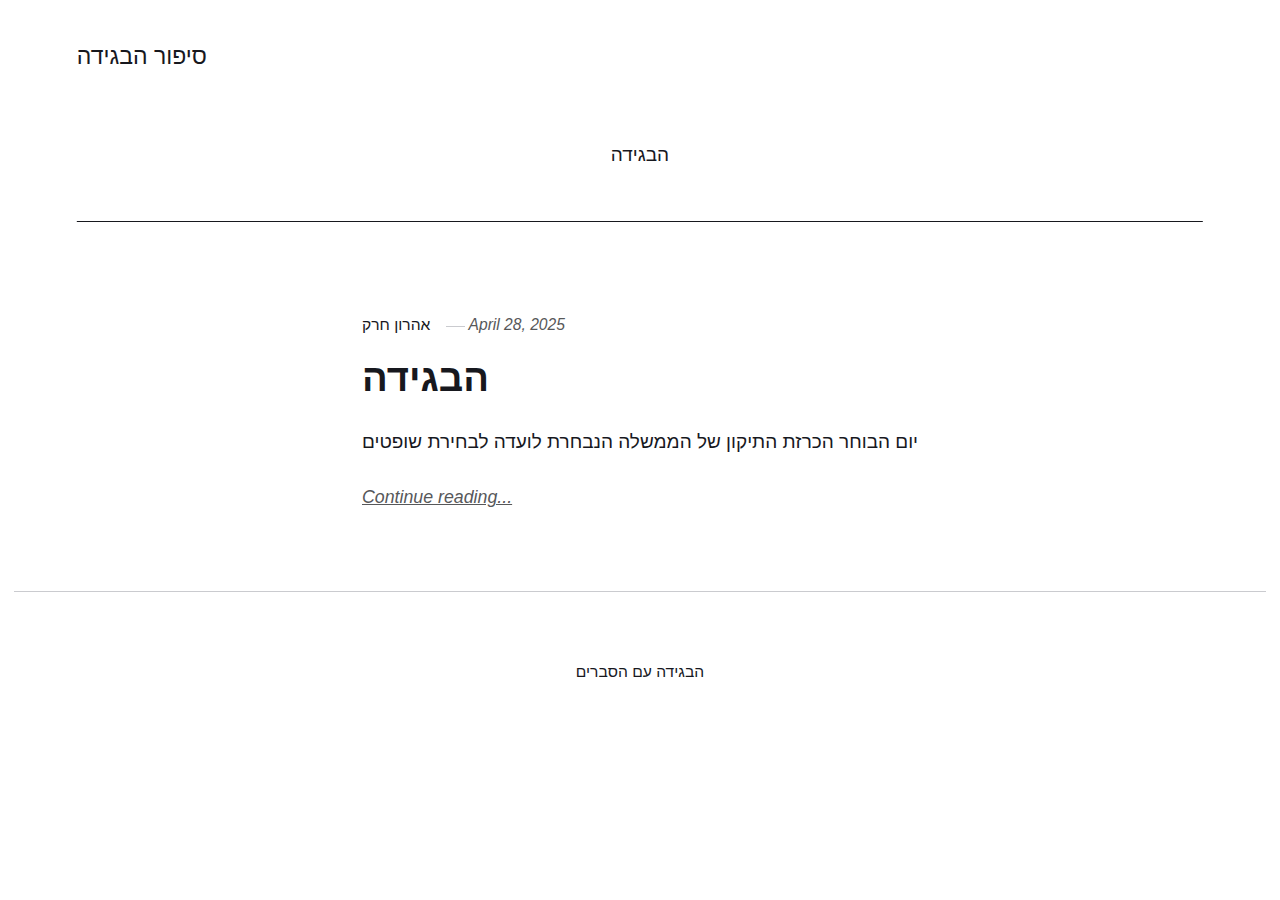
<file: index.html>
<!DOCTYPE html><html lang="en-gb"><head><meta charset="utf-8"><meta http-equiv="X-UA-Compatible" content="IE=edge"><meta name="viewport" content="width=device-width,initial-scale=1"><title>sypvr-hbgydh</title><meta name="generator" content="Publii Open-Source CMS for Static Site"><link rel="canonical" href="https://ofireshel.github.io/xiarepo/"><link rel="alternate" type="application/atom+xml" href="https://ofireshel.github.io/xiarepo/feed.xml" title="סיפור הבגידה - RSS"><link rel="alternate" type="application/json" href="https://ofireshel.github.io/xiarepo/feed.json" title="סיפור הבגידה - JSON"><meta property="og:title" content="סיפור הבגידה"><meta property="og:site_name" content="סיפור הבגידה"><meta property="og:description" content=""><meta property="og:url" content="https://ofireshel.github.io/xiarepo/"><meta property="og:type" content="website"><link rel="stylesheet" href="https://ofireshel.github.io/xiarepo/assets/css/style.css?v=04468be661cf6d40c72baf9fb359f09c"><script type="application/ld+json">{"@context":"http://schema.org","@type":"Organization","name":"סיפור הבגידה","url":"https://ofireshel.github.io/xiarepo/"}</script><noscript><style>img[loading] {
                    opacity: 1;
                }</style></noscript></head><body class="home-template"><header class="top js-header"><a class="logo" href="https://ofireshel.github.io/xiarepo/">סיפור הבגידה</a></header><main><div class="hero hero--noimage"><header class="hero__content hero__content--centered"><div class="wrapper"><p class="align-center">הבגידה</p></div></header></div><div class="wrapper feed"><article class="feed__item feed__item--centered"><div class="feed__content"><header><div class="feed__meta"><a href="https://ofireshel.github.io/xiarepo/authors/xiachen/" class="feed__author">אהרון חרק</a> <time datetime="2025-04-28T17:56" class="feed__date">April 28, 2025</time></div><h2 class="feed__title"><a href="https://ofireshel.github.io/xiarepo/hbgydh.html">הבגידה</a></h2></header><p>יום הבוחר הכרזת התיקון של הממשלה הנבחרת לועדה לבחירת שופטים</p><a href="https://ofireshel.github.io/xiarepo/hbgydh.html" class="readmore feed__readmore">Continue reading...</a></div></article></div></main><footer class="footer"><div class="wrapper"><div class="footer__copyright"><p>הבגידה עם הסברים</p></div><button id="backToTop" class="footer__bttop" aria-label="Back to top" title="Back to top"><svg width="20" height="20"><use xlink:href="https://ofireshel.github.io/xiarepo/assets/svg/svg-map.svg#toparrow"/></svg></button></div></footer><script defer="defer" src="https://ofireshel.github.io/xiarepo/assets/js/scripts.min.js?v=700105c316933a8202041b6415abb233"></script><script>window.publiiThemeMenuConfig={mobileMenuMode:'sidebar',animationSpeed:300,submenuWidth: 'auto',doubleClickTime:500,mobileMenuExpandableSubmenus:true,relatedContainerForOverlayMenuSelector:'.top'};</script><script>var images = document.querySelectorAll('img[loading]');
        for (var i = 0; i < images.length; i++) {
            if (images[i].complete) {
                images[i].classList.add('is-loaded');
            } else {
                images[i].addEventListener('load', function () {
                    this.classList.add('is-loaded');
                }, false);
            }
        }</script></body></html>
</file>
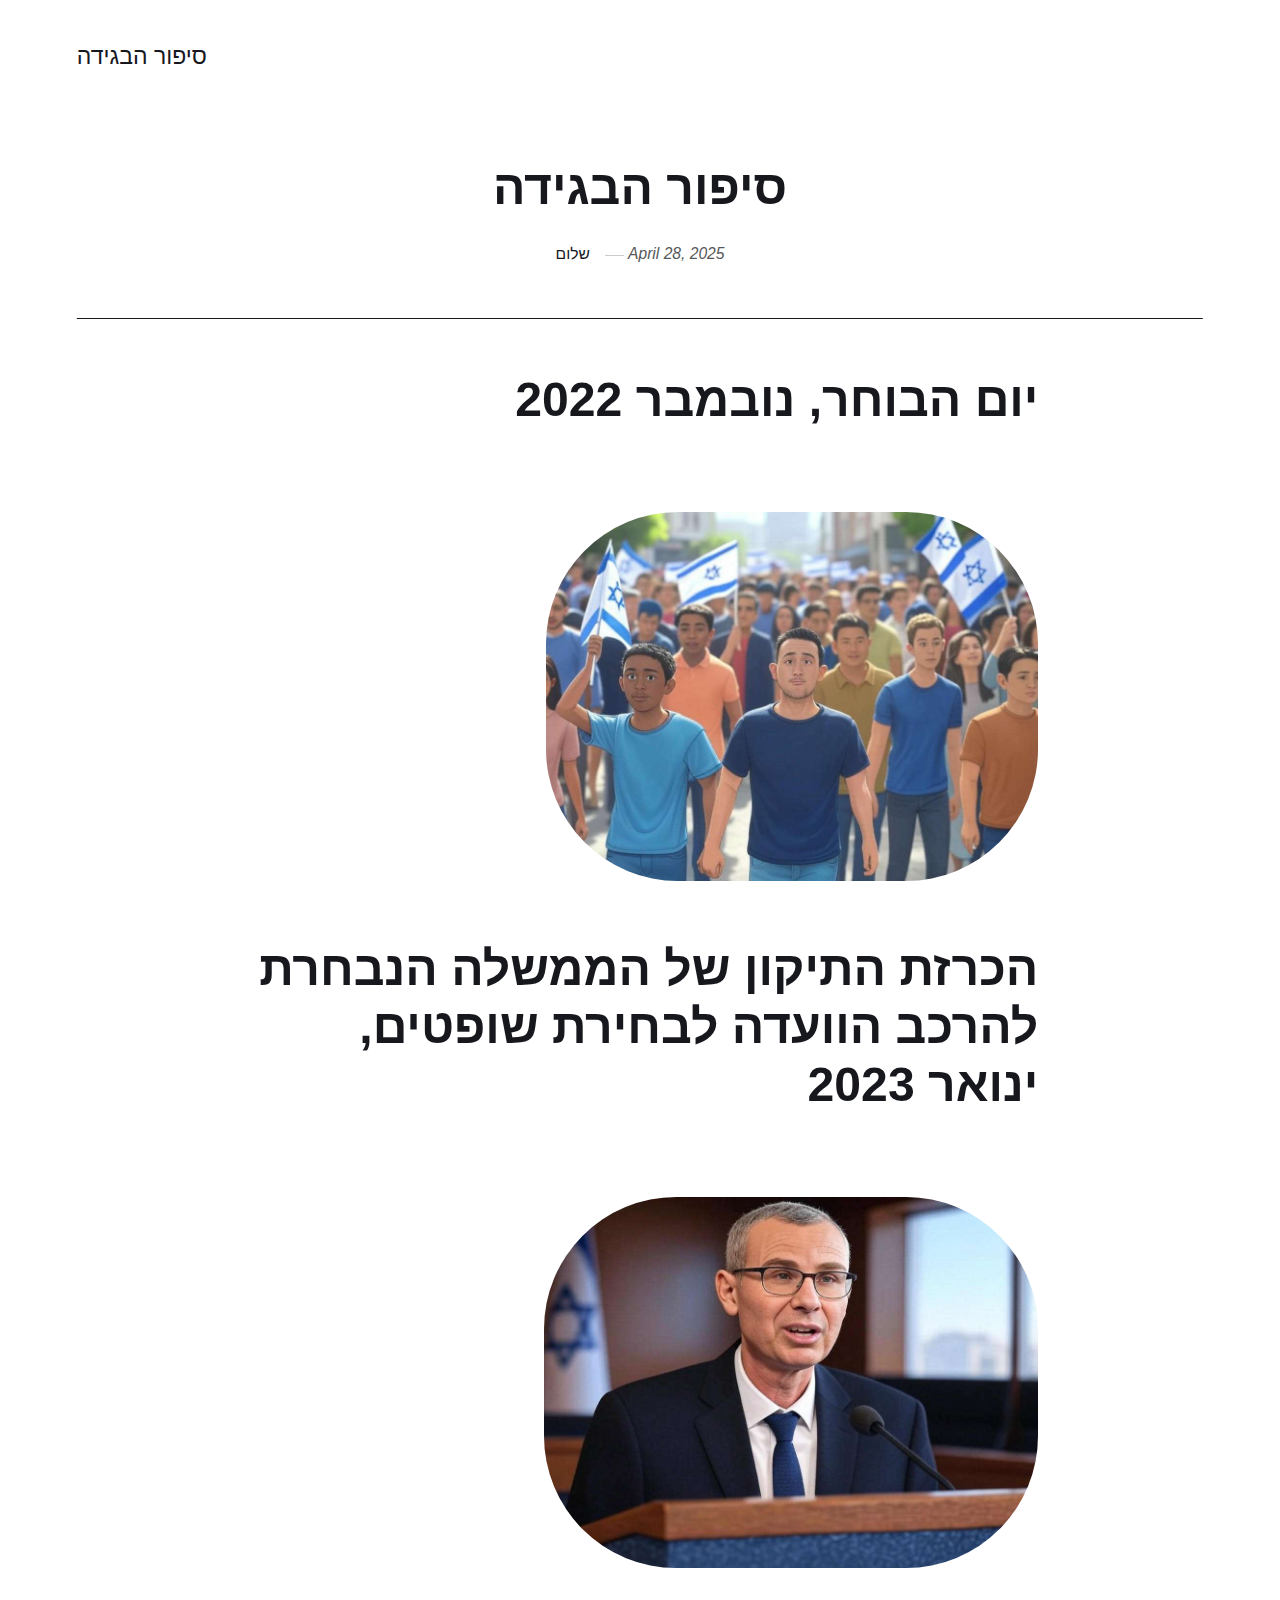
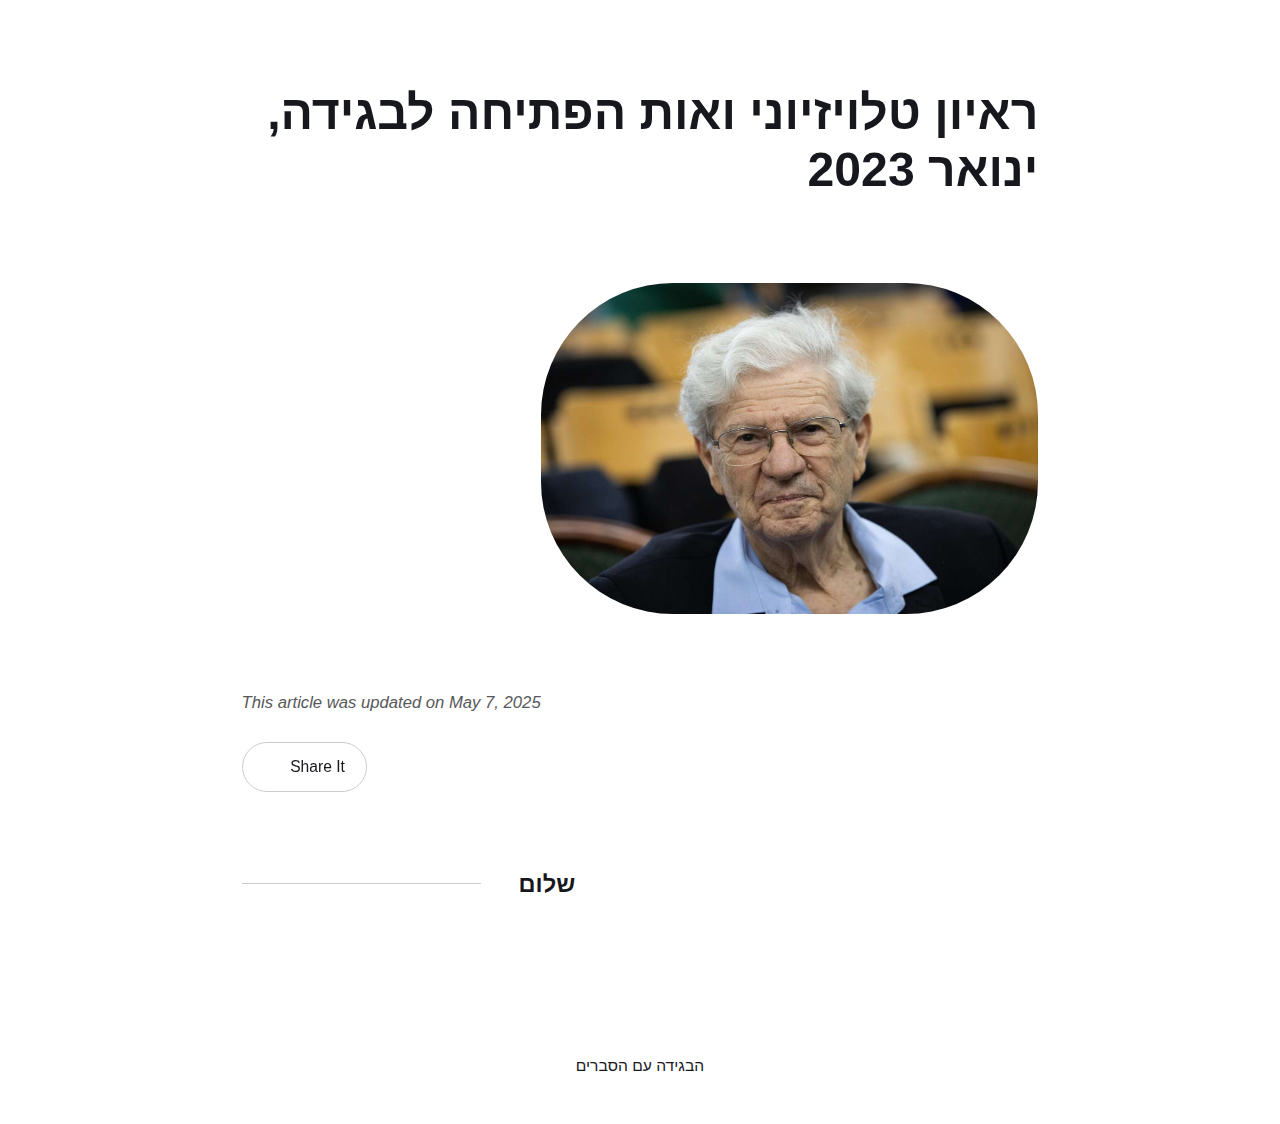
<file: hbgydh/index.html>
<!DOCTYPE html><html lang="en-gb"><head><meta charset="utf-8"><meta http-equiv="X-UA-Compatible" content="IE=edge"><meta name="viewport" content="width=device-width,initial-scale=1"><title>סיפור הבגידה - סיפור הבגידה</title><meta name="description" content=" 2022 יום הבוחר, נובמבר הכרזת התיקון של הממשלה הנבחרת להרכב הוועדה לבחירת שופטים, ינואר 2023 ראיון טלויזיוני ואות הפתיחה לבגידה, ינואר 2023"><meta name="generator" content="Publii Open-Source CMS for Static Site"><link rel="canonical" href="https://ofireshel.github.io/xiarepo/hbgydh/"><link rel="alternate" type="application/atom+xml" href="https://ofireshel.github.io/xiarepo/feed.xml"><link rel="alternate" type="application/json" href="https://ofireshel.github.io/xiarepo/feed.json"><meta property="og:title" content="סיפור הבגידה"><meta property="og:site_name" content="סיפור הבגידה"><meta property="og:description" content=" 2022 יום הבוחר, נובמבר הכרזת התיקון של הממשלה הנבחרת להרכב הוועדה לבחירת שופטים, ינואר 2023 ראיון טלויזיוני ואות הפתיחה לבגידה, ינואר 2023"><meta property="og:url" content="https://ofireshel.github.io/xiarepo/hbgydh/"><meta property="og:type" content="article"><link rel="stylesheet" href="https://ofireshel.github.io/xiarepo/assets/css/style.css?v=04468be661cf6d40c72baf9fb359f09c"><script type="application/ld+json">{"@context":"http://schema.org","@type":"Article","mainEntityOfPage":{"@type":"WebPage","@id":"https://ofireshel.github.io/xiarepo/hbgydh/"},"headline":"סיפור הבגידה","datePublished":"2025-04-28T17:56-04:00","dateModified":"2025-05-07T07:52-04:00","description":" 2022 יום הבוחר, נובמבר הכרזת התיקון של הממשלה הנבחרת להרכב הוועדה לבחירת שופטים, ינואר 2023 ראיון טלויזיוני ואות הפתיחה לבגידה, ינואר 2023","author":{"@type":"Person","name":"שלום","url":"https://ofireshel.github.io/xiarepo/authors/xiachen/"},"publisher":{"@type":"Organization","name":"שלום"}}</script><noscript><style>img[loading] {
                    opacity: 1;
                }</style></noscript></head><body class="post-template"><header class="top js-header"><a class="logo" href="https://ofireshel.github.io/xiarepo/">סיפור הבגידה</a></header><main class="post"><article class="content"><div class="hero hero--noimage"><header class="hero__content hero__content--centered"><div class="wrapper"><h1>סיפור הבגידה</h1><div class="feed__meta content__meta content__meta--centered"><a href="https://ofireshel.github.io/xiarepo/authors/xiachen/" class="feed__author">שלום</a> <time datetime="2025-04-28T17:56" class="feed__date">April 28, 2025</time></div></div></header></div><div class="entry-wrapper content__entry"><h1 class="align-right"> 2022 יום הבוחר, נובמבר</h1><h1 class="align-right"><figure class="post__image"><img loading="lazy" src="https://ofireshel.github.io/xiarepo/media/posts/2/image-2.jpg" alt="" width="492" height="369" sizes="(max-width: 1920px) 100vw, 1920px" srcset="https://ofireshel.github.io/xiarepo/media/posts/2/responsive/image-2-xs.jpg 640w, https://ofireshel.github.io/xiarepo/media/posts/2/responsive/image-2-sm.jpg 768w, https://ofireshel.github.io/xiarepo/media/posts/2/responsive/image-2-md.jpg 1024w, https://ofireshel.github.io/xiarepo/media/posts/2/responsive/image-2-lg.jpg 1366w, https://ofireshel.github.io/xiarepo/media/posts/2/responsive/image-2-xl.jpg 1600w, https://ofireshel.github.io/xiarepo/media/posts/2/responsive/image-2-2xl.jpg 1920w"></figure></h1><h1 class="align-right"> הכרזת התיקון של הממשלה הנבחרת להרכב הוועדה לבחירת שופטים, ינואר 2023</h1><h1 class="align-right"><figure class="post__image"><img loading="lazy" src="https://ofireshel.github.io/xiarepo/media/posts/2/image-2-2.jpg" alt="" width="494" height="371" sizes="(max-width: 1920px) 100vw, 1920px" srcset="https://ofireshel.github.io/xiarepo/media/posts/2/responsive/image-2-2-xs.jpg 640w, https://ofireshel.github.io/xiarepo/media/posts/2/responsive/image-2-2-sm.jpg 768w, https://ofireshel.github.io/xiarepo/media/posts/2/responsive/image-2-2-md.jpg 1024w, https://ofireshel.github.io/xiarepo/media/posts/2/responsive/image-2-2-lg.jpg 1366w, https://ofireshel.github.io/xiarepo/media/posts/2/responsive/image-2-2-xl.jpg 1600w, https://ofireshel.github.io/xiarepo/media/posts/2/responsive/image-2-2-2xl.jpg 1920w"></figure></h1><p class="align-right"> </p><h1 class="align-right">ראיון טלויזיוני ואות הפתיחה לבגידה, ינואר 2023</h1><h1 class="align-right"><figure class="post__image"><img loading="lazy" src="https://ofireshel.github.io/xiarepo/media/posts/2/TGM_AlexKolomoisky_230420011_ALEX_200423_346096016.jpg" alt="" width="497" height="331" sizes="(max-width: 1920px) 100vw, 1920px" srcset="https://ofireshel.github.io/xiarepo/media/posts/2/responsive/TGM_AlexKolomoisky_230420011_ALEX_200423_346096016-xs.jpg 640w, https://ofireshel.github.io/xiarepo/media/posts/2/responsive/TGM_AlexKolomoisky_230420011_ALEX_200423_346096016-sm.jpg 768w, https://ofireshel.github.io/xiarepo/media/posts/2/responsive/TGM_AlexKolomoisky_230420011_ALEX_200423_346096016-md.jpg 1024w, https://ofireshel.github.io/xiarepo/media/posts/2/responsive/TGM_AlexKolomoisky_230420011_ALEX_200423_346096016-lg.jpg 1366w, https://ofireshel.github.io/xiarepo/media/posts/2/responsive/TGM_AlexKolomoisky_230420011_ALEX_200423_346096016-xl.jpg 1600w, https://ofireshel.github.io/xiarepo/media/posts/2/responsive/TGM_AlexKolomoisky_230420011_ALEX_200423_346096016-2xl.jpg 1920w"></figure></h1></div><footer class="content__footer"><div class="entry-wrapper"><p class="content__updated">This article was updated on May 7, 2025</p><div class="content__actions"><div class="content__share"><button class="btn--icon content__share-button js-content__share-button"><svg width="20" height="20" aria-hidden="true"><use xlink:href="https://ofireshel.github.io/xiarepo/assets/svg/svg-map.svg#share"></use></svg> <span>Share It</span></button><div class="content__share-popup js-content__share-popup"></div></div></div><div class="content__bio bio"><div><h3 class="h4 bio__name"><a href="https://ofireshel.github.io/xiarepo/authors/xiachen/" rel="author">שלום</a></h3></div></div></div></footer></article></main><footer class="footer footer--glued"><div class="wrapper"><div class="footer__copyright"><p>הבגידה עם הסברים</p></div><button id="backToTop" class="footer__bttop" aria-label="Back to top" title="Back to top"><svg width="20" height="20"><use xlink:href="https://ofireshel.github.io/xiarepo/assets/svg/svg-map.svg#toparrow"/></svg></button></div></footer><script defer="defer" src="https://ofireshel.github.io/xiarepo/assets/js/scripts.min.js?v=700105c316933a8202041b6415abb233"></script><script>window.publiiThemeMenuConfig={mobileMenuMode:'sidebar',animationSpeed:300,submenuWidth: 'auto',doubleClickTime:500,mobileMenuExpandableSubmenus:true,relatedContainerForOverlayMenuSelector:'.top'};</script><script>var images = document.querySelectorAll('img[loading]');
        for (var i = 0; i < images.length; i++) {
            if (images[i].complete) {
                images[i].classList.add('is-loaded');
            } else {
                images[i].addEventListener('load', function () {
                    this.classList.add('is-loaded');
                }, false);
            }
        }</script></body></html>
</file>
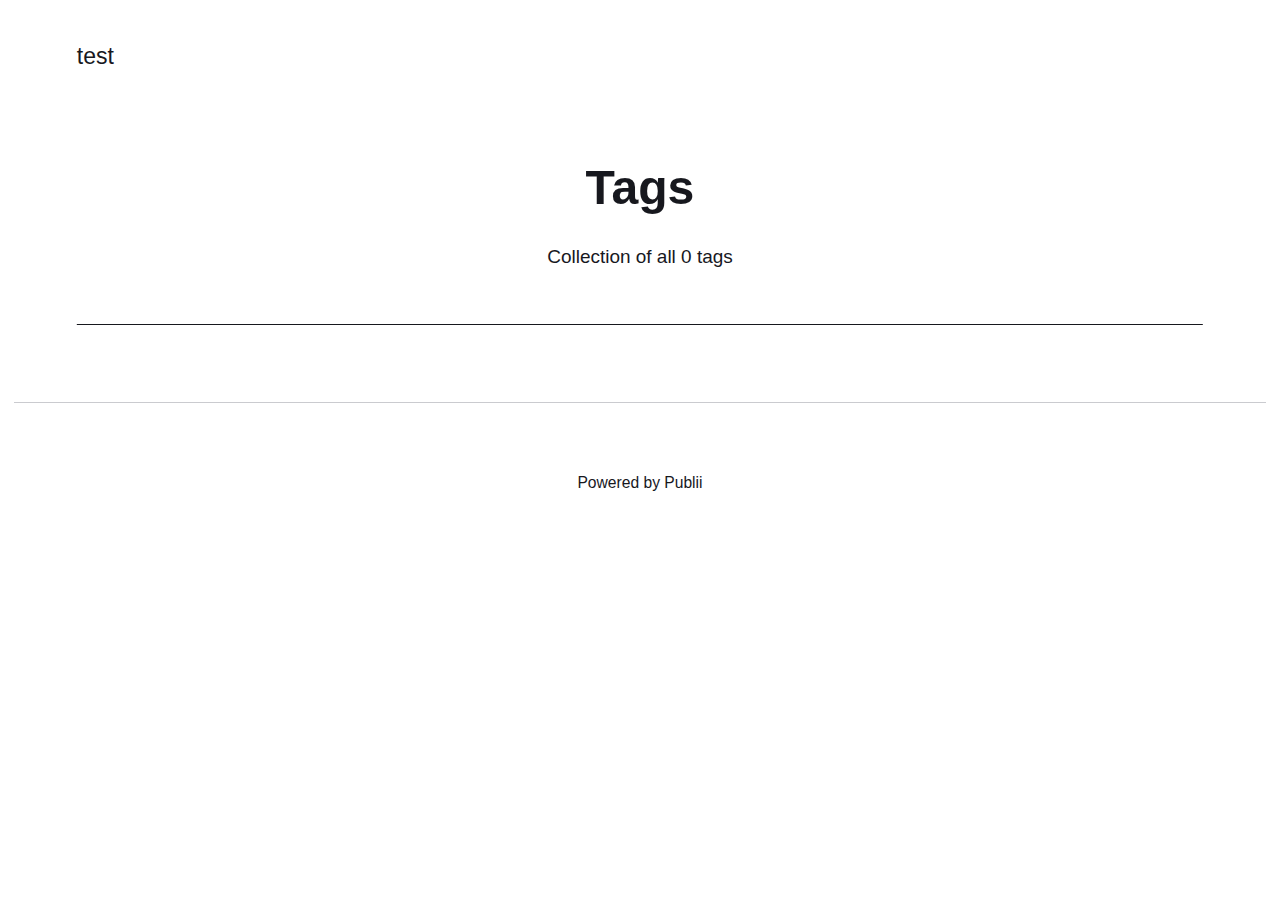
<file: tags/index.html>
<!DOCTYPE html><html lang="en-gb"><head><meta charset="utf-8"><meta http-equiv="X-UA-Compatible" content="IE=edge"><meta name="viewport" content="width=device-width,initial-scale=1"><title>All tags - test</title><meta name="robots" content="noindex, follow"><meta name="generator" content="Publii Open-Source CMS for Static Site"><link rel="alternate" type="application/atom+xml" href="https://ofireshel.github.io/xiarepo/feed.xml" title="test - RSS"><link rel="alternate" type="application/json" href="https://ofireshel.github.io/xiarepo/feed.json" title="test - JSON"><meta property="og:title" content="test"><meta property="og:site_name" content="test"><meta property="og:description" content=""><meta property="og:url" content="https://ofireshel.github.io/xiarepo/tags/"><meta property="og:type" content="website"><link rel="stylesheet" href="https://ofireshel.github.io/xiarepo/assets/css/style.css?v=04468be661cf6d40c72baf9fb359f09c"><script type="application/ld+json">{"@context":"http://schema.org","@type":"Organization","name":"test","url":"https://ofireshel.github.io/xiarepo/"}</script><noscript><style>img[loading] {
                    opacity: 1;
                }</style></noscript></head><body class="tags-template"><header class="top js-header"><a class="logo" href="https://ofireshel.github.io/xiarepo/">test</a></header><main class="page page--tags"><div class="hero hero--noimage"><header class="hero__content hero__content--centered"><div class="wrapper"><h1>Tags</h1><p class="page__desc">Collection of all 0 tags</p></div></header></div><div class="wrapper"><ul class="feed feed--grid"></ul></div></main><footer class="footer"><div class="wrapper"><div class="footer__copyright"><p>Powered by Publii</p></div><button id="backToTop" class="footer__bttop" aria-label="Back to top" title="Back to top"><svg width="20" height="20"><use xlink:href="https://ofireshel.github.io/xiarepo/assets/svg/svg-map.svg#toparrow"/></svg></button></div></footer><script defer="defer" src="https://ofireshel.github.io/xiarepo/assets/js/scripts.min.js?v=700105c316933a8202041b6415abb233"></script><script>window.publiiThemeMenuConfig={mobileMenuMode:'sidebar',animationSpeed:300,submenuWidth: 'auto',doubleClickTime:500,mobileMenuExpandableSubmenus:true,relatedContainerForOverlayMenuSelector:'.top'};</script><script>var images = document.querySelectorAll('img[loading]');
        for (var i = 0; i < images.length; i++) {
            if (images[i].complete) {
                images[i].classList.add('is-loaded');
            } else {
                images[i].addEventListener('load', function () {
                    this.classList.add('is-loaded');
                }, false);
            }
        }</script></body></html>
</file>
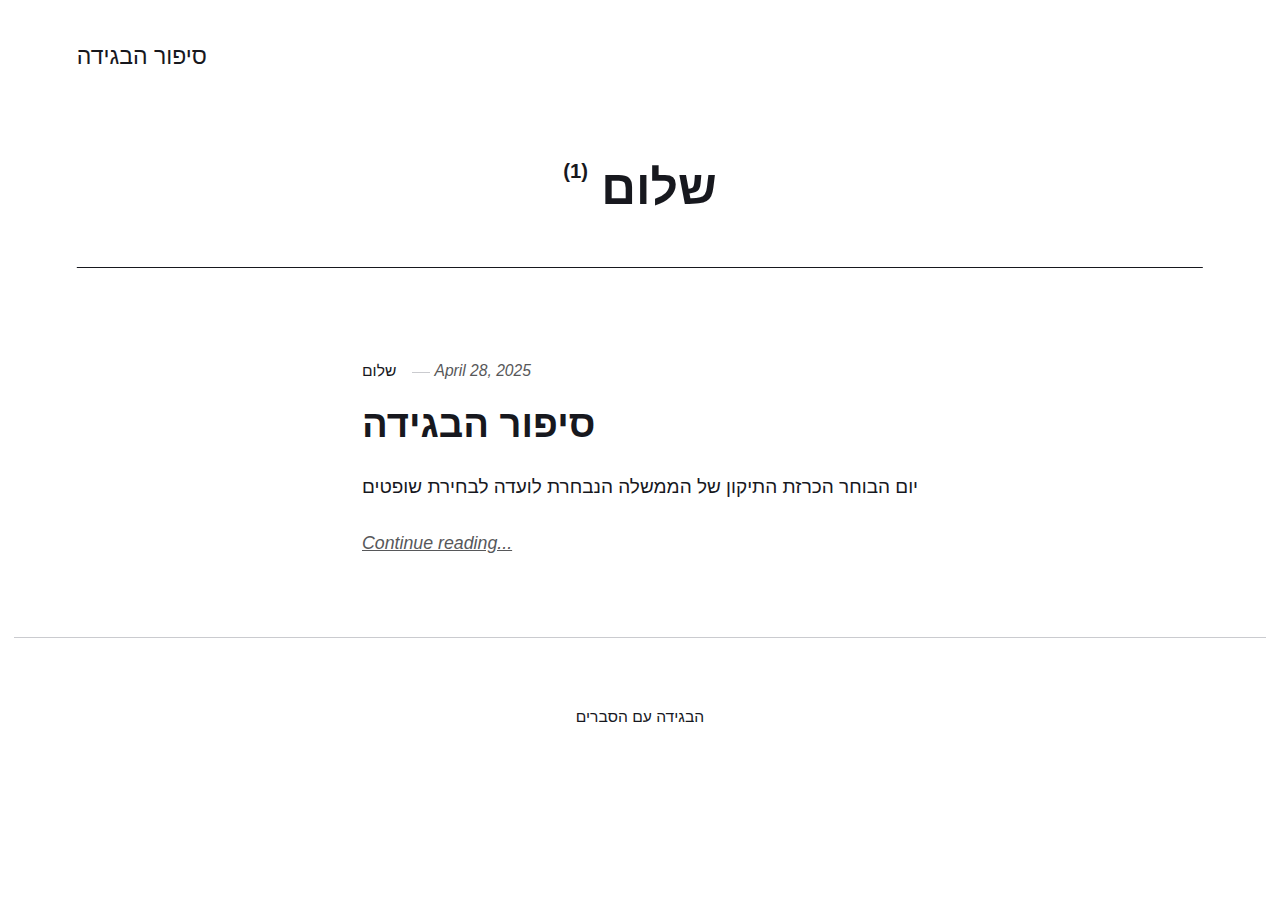
<file: authors/xiachen/index.html>
<!DOCTYPE html><html lang="en-gb"><head><meta charset="utf-8"><meta http-equiv="X-UA-Compatible" content="IE=edge"><meta name="viewport" content="width=device-width,initial-scale=1"><title>Author: שלום</title><meta name="robots" content="noindex, follow"><meta name="generator" content="Publii Open-Source CMS for Static Site"><link rel="alternate" type="application/atom+xml" href="https://ofireshel.github.io/xiarepo/feed.xml" title="סיפור הבגידה - RSS"><link rel="alternate" type="application/json" href="https://ofireshel.github.io/xiarepo/feed.json" title="סיפור הבגידה - JSON"><meta property="og:title" content="שלום"><meta property="og:site_name" content="סיפור הבגידה"><meta property="og:description" content=""><meta property="og:url" content="https://ofireshel.github.io/xiarepo/authors/xiachen/"><meta property="og:type" content="website"><link rel="stylesheet" href="https://ofireshel.github.io/xiarepo/assets/css/style.css?v=04468be661cf6d40c72baf9fb359f09c"><script type="application/ld+json">{"@context":"http://schema.org","@type":"Organization","name":"סיפור הבגידה","url":"https://ofireshel.github.io/xiarepo/"}</script><noscript><style>img[loading] {
                    opacity: 1;
                }</style></noscript></head><body class="author-template"><header class="top js-header"><a class="logo" href="https://ofireshel.github.io/xiarepo/">סיפור הבגידה</a></header><main class="page page--author"><div class="hero hero--noimage"><header class="hero__content hero__content--centered"><div class="wrapper"><div><h1>שלום <sup>(1)</sup></h1></div></div></header></div><div class="wrapper feed"><article class="feed__item feed__item--centered"><div class="feed__content"><header><div class="feed__meta"><a href="https://ofireshel.github.io/xiarepo/authors/xiachen/" class="feed__author">שלום</a> <time datetime="2025-04-28T17:56" class="feed__date">April 28, 2025</time></div><h2 class="feed__title"><a href="https://ofireshel.github.io/xiarepo/hbgydh.html">סיפור הבגידה</a></h2></header><p>יום הבוחר הכרזת התיקון של הממשלה הנבחרת לועדה לבחירת שופטים</p><a href="https://ofireshel.github.io/xiarepo/hbgydh.html" class="readmore feed__readmore">Continue reading...</a></div></article></div></main><footer class="footer"><div class="wrapper"><div class="footer__copyright"><p>הבגידה עם הסברים</p></div><button id="backToTop" class="footer__bttop" aria-label="Back to top" title="Back to top"><svg width="20" height="20"><use xlink:href="https://ofireshel.github.io/xiarepo/assets/svg/svg-map.svg#toparrow"/></svg></button></div></footer><script defer="defer" src="https://ofireshel.github.io/xiarepo/assets/js/scripts.min.js?v=700105c316933a8202041b6415abb233"></script><script>window.publiiThemeMenuConfig={mobileMenuMode:'sidebar',animationSpeed:300,submenuWidth: 'auto',doubleClickTime:500,mobileMenuExpandableSubmenus:true,relatedContainerForOverlayMenuSelector:'.top'};</script><script>var images = document.querySelectorAll('img[loading]');
        for (var i = 0; i < images.length; i++) {
            if (images[i].complete) {
                images[i].classList.add('is-loaded');
            } else {
                images[i].addEventListener('load', function () {
                    this.classList.add('is-loaded');
                }, false);
            }
        }</script></body></html>
</file>
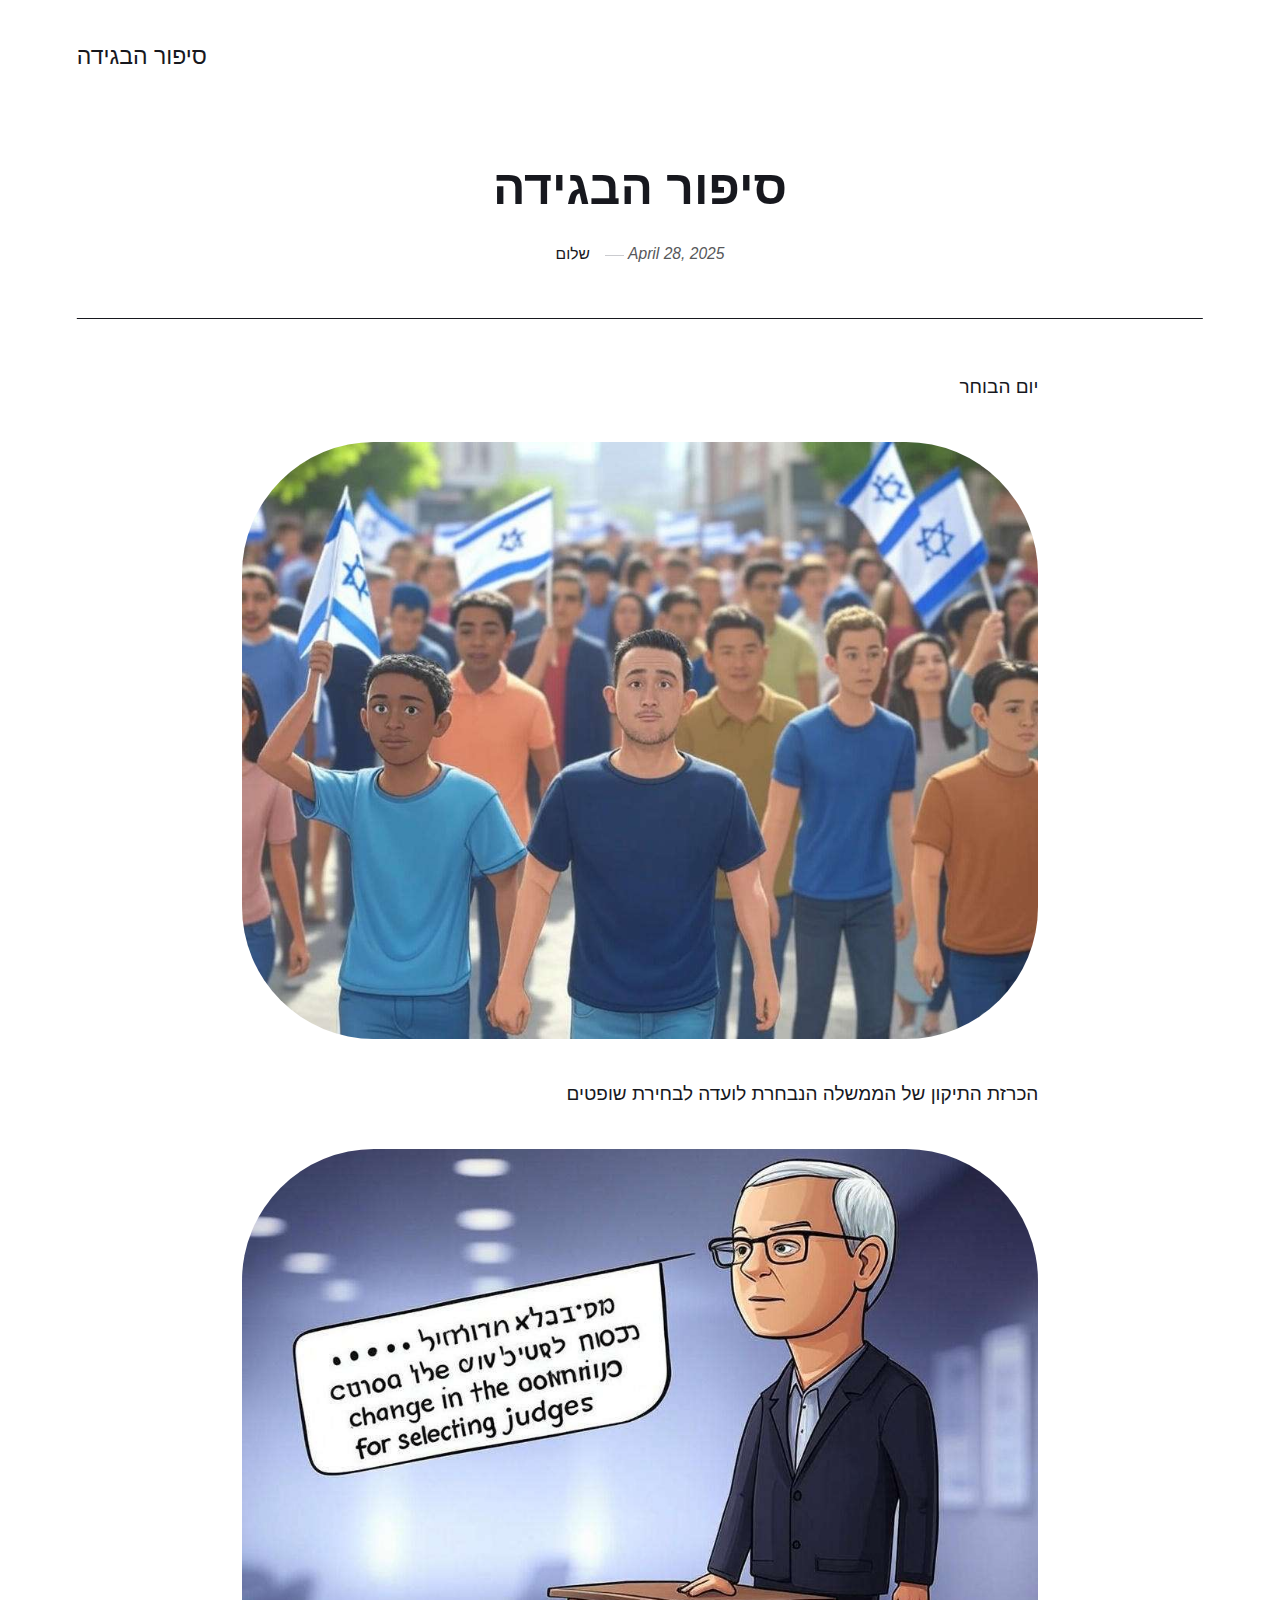
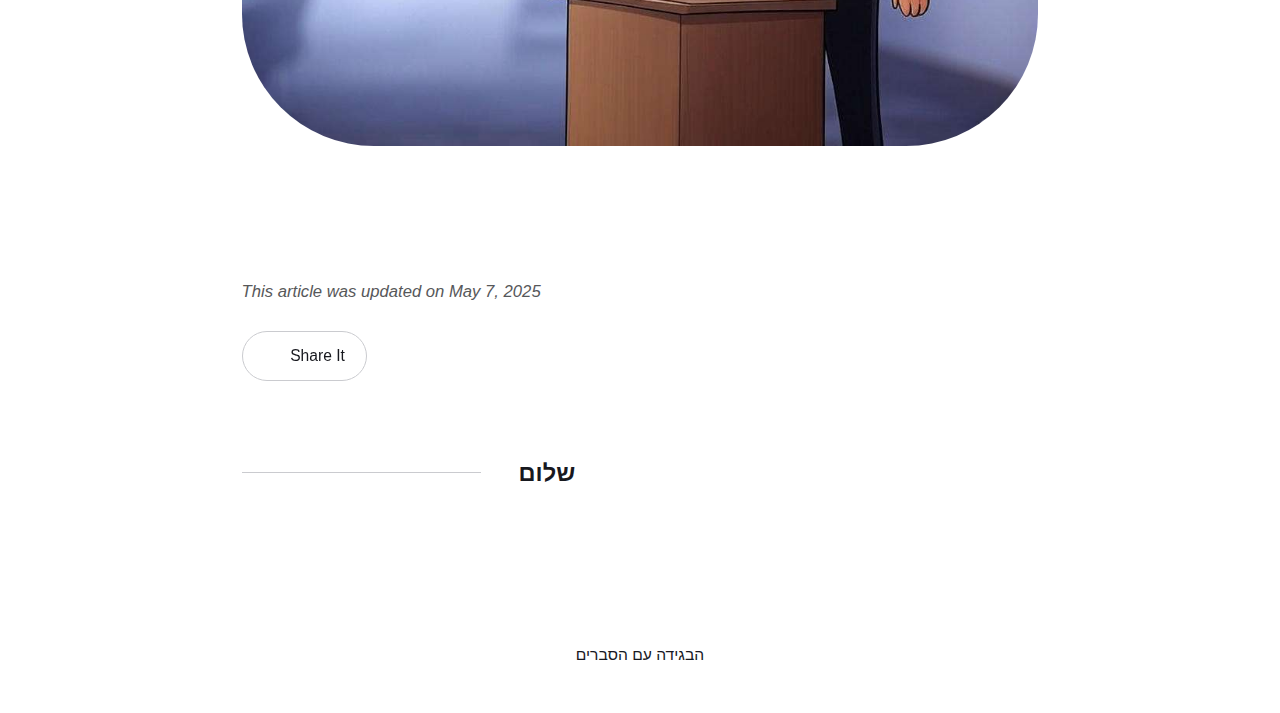
<file: hbgydh.html>
<!DOCTYPE html><html lang="en-gb"><head><meta charset="utf-8"><meta http-equiv="X-UA-Compatible" content="IE=edge"><meta name="viewport" content="width=device-width,initial-scale=1"><title>סיפור הבגידה - סיפור הבגידה</title><meta name="description" content="יום הבוחר הכרזת התיקון של הממשלה הנבחרת לועדה לבחירת שופטים"><meta name="generator" content="Publii Open-Source CMS for Static Site"><link rel="canonical" href="https://ofireshel.github.io/xiarepo/hbgydh.html"><link rel="alternate" type="application/atom+xml" href="https://ofireshel.github.io/xiarepo/feed.xml" title="סיפור הבגידה - RSS"><link rel="alternate" type="application/json" href="https://ofireshel.github.io/xiarepo/feed.json" title="סיפור הבגידה - JSON"><meta property="og:title" content="סיפור הבגידה"><meta property="og:site_name" content="סיפור הבגידה"><meta property="og:description" content="יום הבוחר הכרזת התיקון של הממשלה הנבחרת לועדה לבחירת שופטים"><meta property="og:url" content="https://ofireshel.github.io/xiarepo/hbgydh.html"><meta property="og:type" content="article"><link rel="stylesheet" href="https://ofireshel.github.io/xiarepo/assets/css/style.css?v=04468be661cf6d40c72baf9fb359f09c"><script type="application/ld+json">{"@context":"http://schema.org","@type":"Article","mainEntityOfPage":{"@type":"WebPage","@id":"https://ofireshel.github.io/xiarepo/hbgydh.html"},"headline":"סיפור הבגידה","datePublished":"2025-04-28T17:56-04:00","dateModified":"2025-05-07T07:03-04:00","description":"יום הבוחר הכרזת התיקון של הממשלה הנבחרת לועדה לבחירת שופטים","author":{"@type":"Person","name":"שלום","url":"https://ofireshel.github.io/xiarepo/authors/xiachen/"},"publisher":{"@type":"Organization","name":"שלום"}}</script><noscript><style>img[loading] {
                    opacity: 1;
                }</style></noscript></head><body class="post-template"><header class="top js-header"><a class="logo" href="https://ofireshel.github.io/xiarepo/">סיפור הבגידה</a></header><main class="post"><article class="content"><div class="hero hero--noimage"><header class="hero__content hero__content--centered"><div class="wrapper"><h1>סיפור הבגידה</h1><div class="feed__meta content__meta content__meta--centered"><a href="https://ofireshel.github.io/xiarepo/authors/xiachen/" class="feed__author">שלום</a> <time datetime="2025-04-28T17:56" class="feed__date">April 28, 2025</time></div></div></header></div><div class="entry-wrapper content__entry"><p class="align-right">יום הבוחר</p><figure class="post__image"><img loading="lazy" src="https://ofireshel.github.io/xiarepo/media/posts/2/image-2.jpg" alt="" width="1024" height="768" sizes="(max-width: 1920px) 100vw, 1920px" srcset="https://ofireshel.github.io/xiarepo/media/posts/2/responsive/image-2-xs.jpg 640w, https://ofireshel.github.io/xiarepo/media/posts/2/responsive/image-2-sm.jpg 768w, https://ofireshel.github.io/xiarepo/media/posts/2/responsive/image-2-md.jpg 1024w, https://ofireshel.github.io/xiarepo/media/posts/2/responsive/image-2-lg.jpg 1366w, https://ofireshel.github.io/xiarepo/media/posts/2/responsive/image-2-xl.jpg 1600w, https://ofireshel.github.io/xiarepo/media/posts/2/responsive/image-2-2xl.jpg 1920w"></figure><p class="align-right">הכרזת התיקון של הממשלה הנבחרת לועדה לבחירת שופטים</p><figure class="post__image"><img loading="lazy" src="https://ofireshel.github.io/xiarepo/media/posts/2/image-1.jpg" alt="" width="1024" height="768" sizes="(max-width: 1920px) 100vw, 1920px" srcset="https://ofireshel.github.io/xiarepo/media/posts/2/responsive/image-1-xs.jpg 640w, https://ofireshel.github.io/xiarepo/media/posts/2/responsive/image-1-sm.jpg 768w, https://ofireshel.github.io/xiarepo/media/posts/2/responsive/image-1-md.jpg 1024w, https://ofireshel.github.io/xiarepo/media/posts/2/responsive/image-1-lg.jpg 1366w, https://ofireshel.github.io/xiarepo/media/posts/2/responsive/image-1-xl.jpg 1600w, https://ofireshel.github.io/xiarepo/media/posts/2/responsive/image-1-2xl.jpg 1920w"></figure><p> </p></div><footer class="content__footer"><div class="entry-wrapper"><p class="content__updated">This article was updated on May 7, 2025</p><div class="content__actions"><div class="content__share"><button class="btn--icon content__share-button js-content__share-button"><svg width="20" height="20" aria-hidden="true"><use xlink:href="https://ofireshel.github.io/xiarepo/assets/svg/svg-map.svg#share"></use></svg> <span>Share It</span></button><div class="content__share-popup js-content__share-popup"></div></div></div><div class="content__bio bio"><div><h3 class="h4 bio__name"><a href="https://ofireshel.github.io/xiarepo/authors/xiachen/" rel="author">שלום</a></h3></div></div></div></footer></article></main><footer class="footer footer--glued"><div class="wrapper"><div class="footer__copyright"><p>הבגידה עם הסברים</p></div><button id="backToTop" class="footer__bttop" aria-label="Back to top" title="Back to top"><svg width="20" height="20"><use xlink:href="https://ofireshel.github.io/xiarepo/assets/svg/svg-map.svg#toparrow"/></svg></button></div></footer><script defer="defer" src="https://ofireshel.github.io/xiarepo/assets/js/scripts.min.js?v=700105c316933a8202041b6415abb233"></script><script>window.publiiThemeMenuConfig={mobileMenuMode:'sidebar',animationSpeed:300,submenuWidth: 'auto',doubleClickTime:500,mobileMenuExpandableSubmenus:true,relatedContainerForOverlayMenuSelector:'.top'};</script><script>var images = document.querySelectorAll('img[loading]');
        for (var i = 0; i < images.length; i++) {
            if (images[i].complete) {
                images[i].classList.add('is-loaded');
            } else {
                images[i].addEventListener('load', function () {
                    this.classList.add('is-loaded');
                }, false);
            }
        }</script></body></html>
</file>
